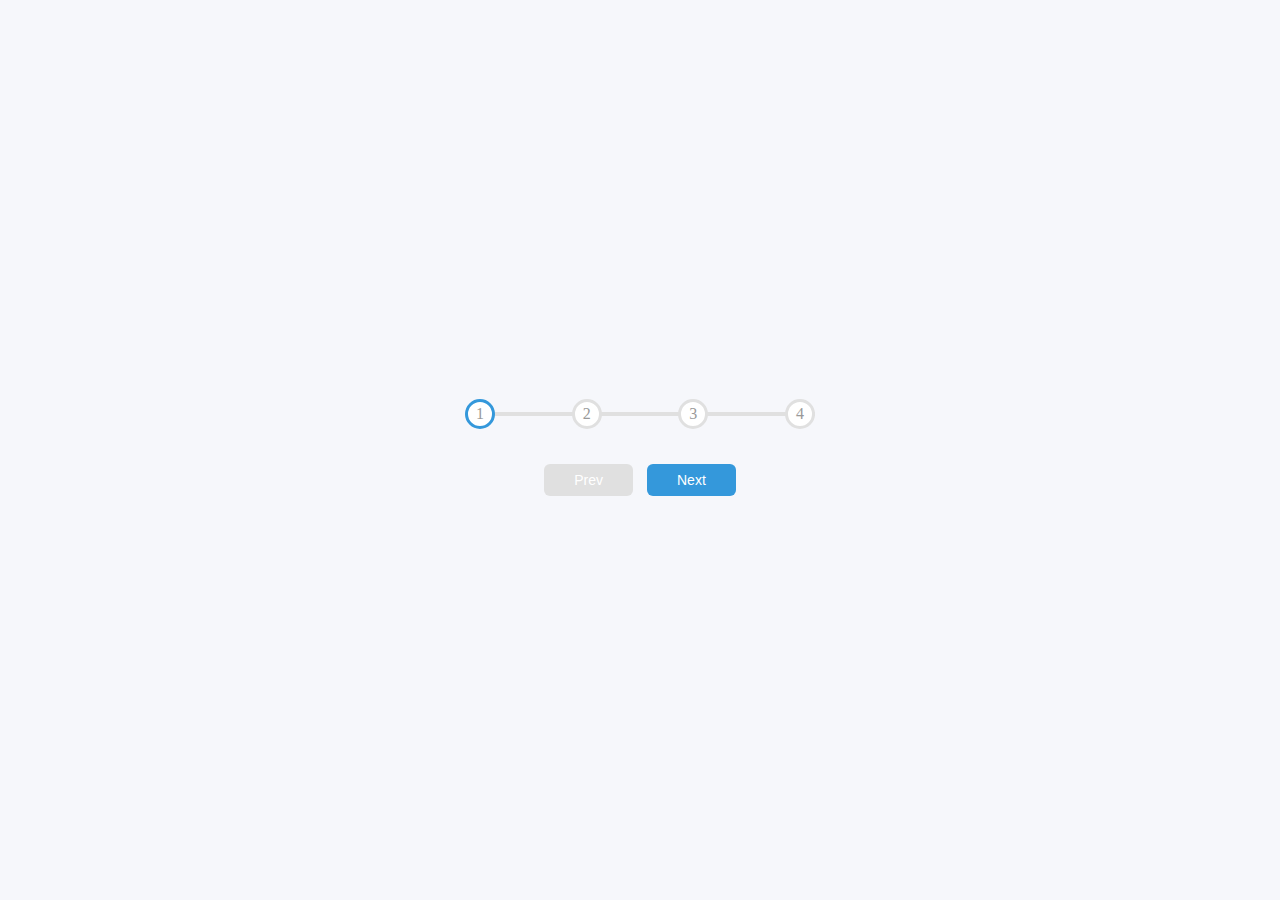
<file: 02_Progress_Steps/index.html>
<!DOCTYPE html>
<html lang="en">
<head>
    <meta charset="UTF-8">
    <meta http-equiv="X-UA-Compatible" content="IE=edge">
    <meta name="viewport" content="width=device-width, initial-scale=1.0">
    <title>Progress Steps</title>

    <!-- Linking Css -->
    <link rel="stylesheet" href="style.css">
</head>
<body>
    <div class="container">
        <div class="progress-container">
            <div class="progress" id="progress"></div>
            <div class="circle active">1</div>
            <div class="circle ">2</div>
            <div class="circle ">3</div>
            <div class="circle ">4</div>
        </div>
        <div>
            <button class="btn" id="prev" disabled>Prev</button>
            <button class="btn" id="next">Next</button>
        </div>
    </div>

    <!-- Linking JavaScript -->
    <script src="script.js"></script>
</body>
</html>
</file>
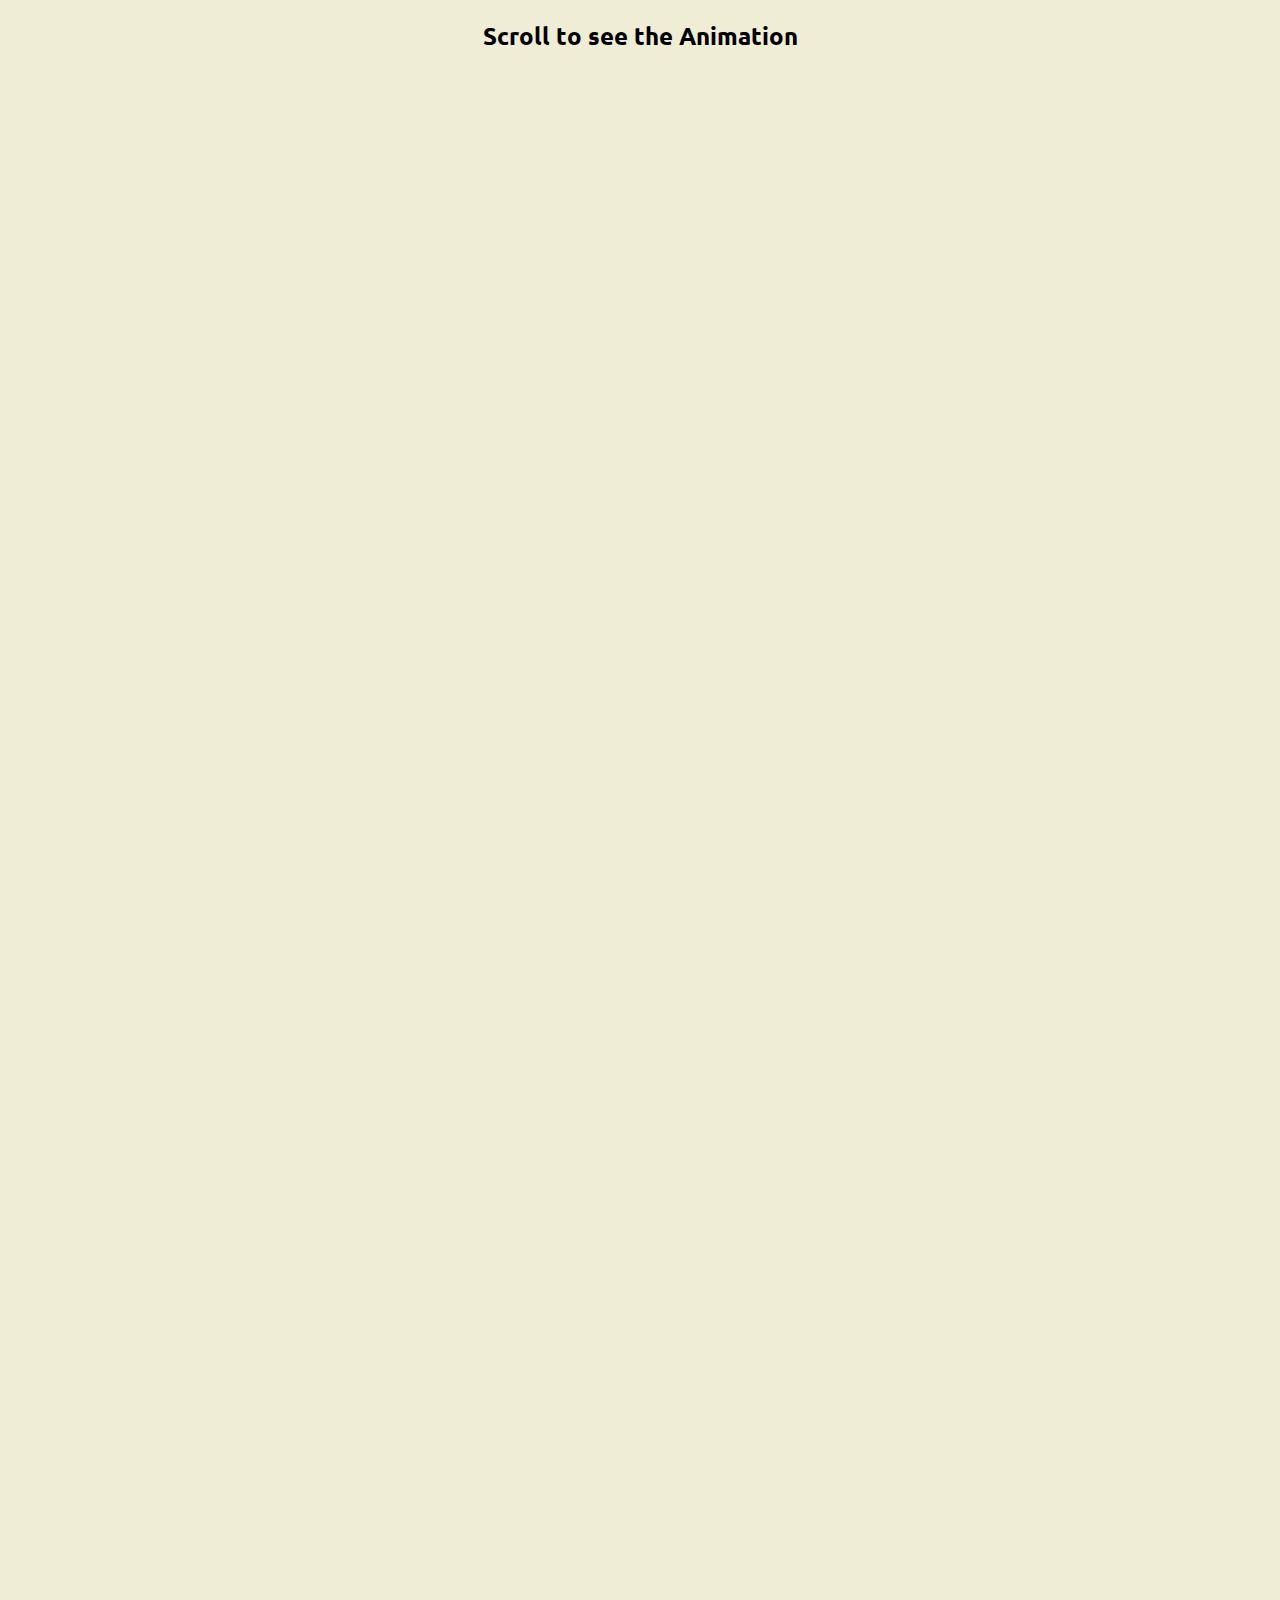
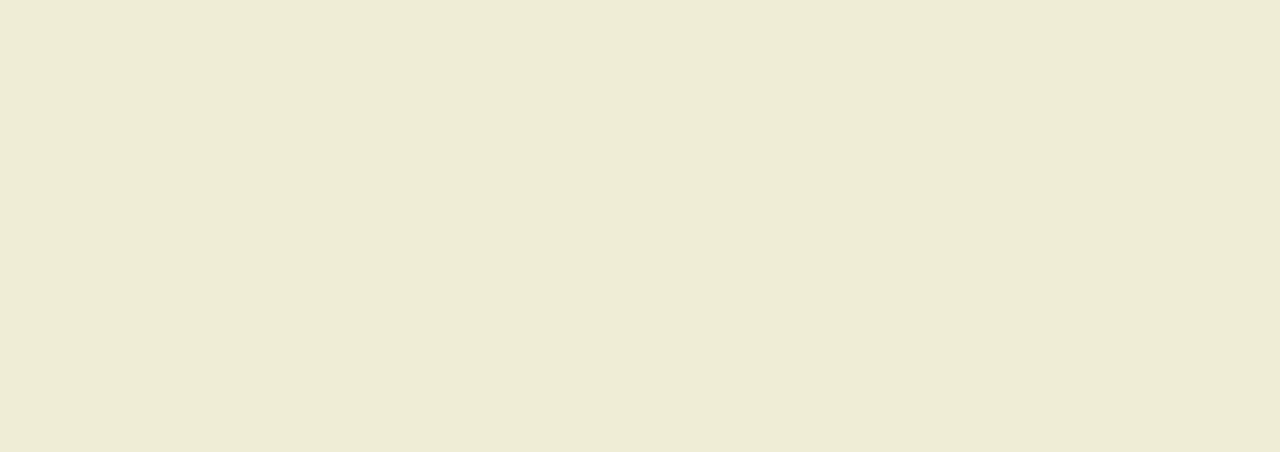
<file: 06_Scroll_Animation/index.html>
<!DOCTYPE html>
<html lang="en">
<head>
    <meta charset="UTF-8">
    <meta http-equiv="X-UA-Compatible" content="IE=edge">
    <meta name="viewport" content="width=device-width, initial-scale=1.0">
    <title>Scroll Animation</title>

    <link rel="stylesheet" href="style.css">
</head>
<body>
    <h2>Scroll to see the Animation</h2>
    <div class="box"><h2>Content</h2></div>
    <div class="box"><h2>Content</h2></div>
    <div class="box"><h2>Content</h2></div>
    <div class="box"><h2>Content</h2></div>
    <div class="box"><h2>Content</h2></div>
    <div class="box"><h2>Content</h2></div>
    <div class="box"><h2>Content</h2></div>
    <div class="box"><h2>Content</h2></div>
    <div class="box"><h2>Content</h2></div>
    <script src="script.js"></script>
</body>
</html>
</file>
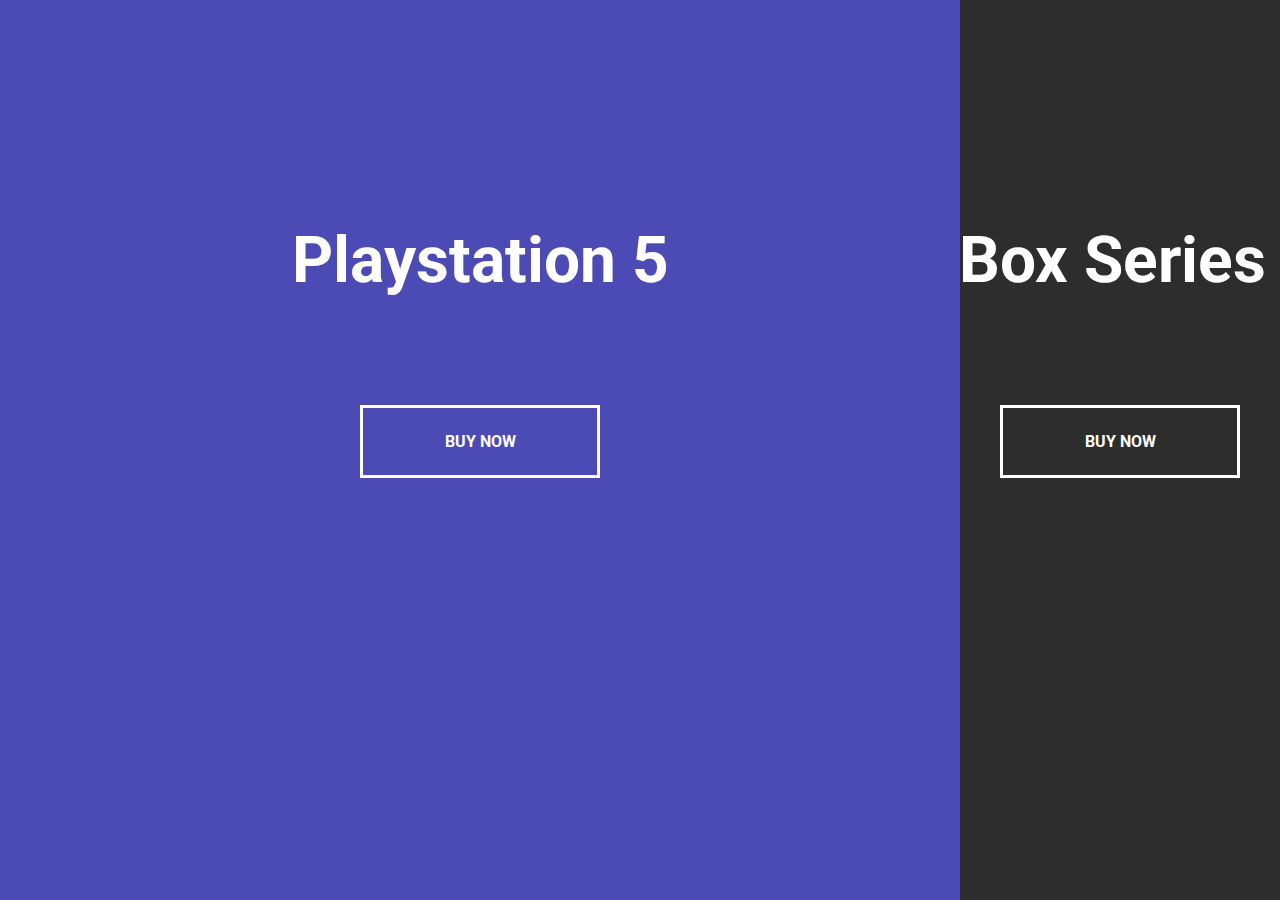
<file: 07_Split_Landing_Page/index.html>
<!DOCTYPE html>
<html lang="en">
<head>
    <meta charset="UTF-8">
    <meta http-equiv="X-UA-Compatible" content="IE=edge">
    <meta name="viewport" content="width=device-width, initial-scale=1.0">
    <title>Split Landing Page</title>

    <link rel="stylesheet" href="style.css">
</head>
<body>
    
    <div class="container">
        <div class="split left">
            <h1>Playstation 5</h1>
            <a href="#" class="btn">Buy Now</a>
        </div>
        <div class="split right">
            <h1>XBox Series X</h1>
            <a href="#" class="btn">Buy Now</a>
        </div>
    </div>

    <script src="script.js"></script>
</body>
</html>
</file>
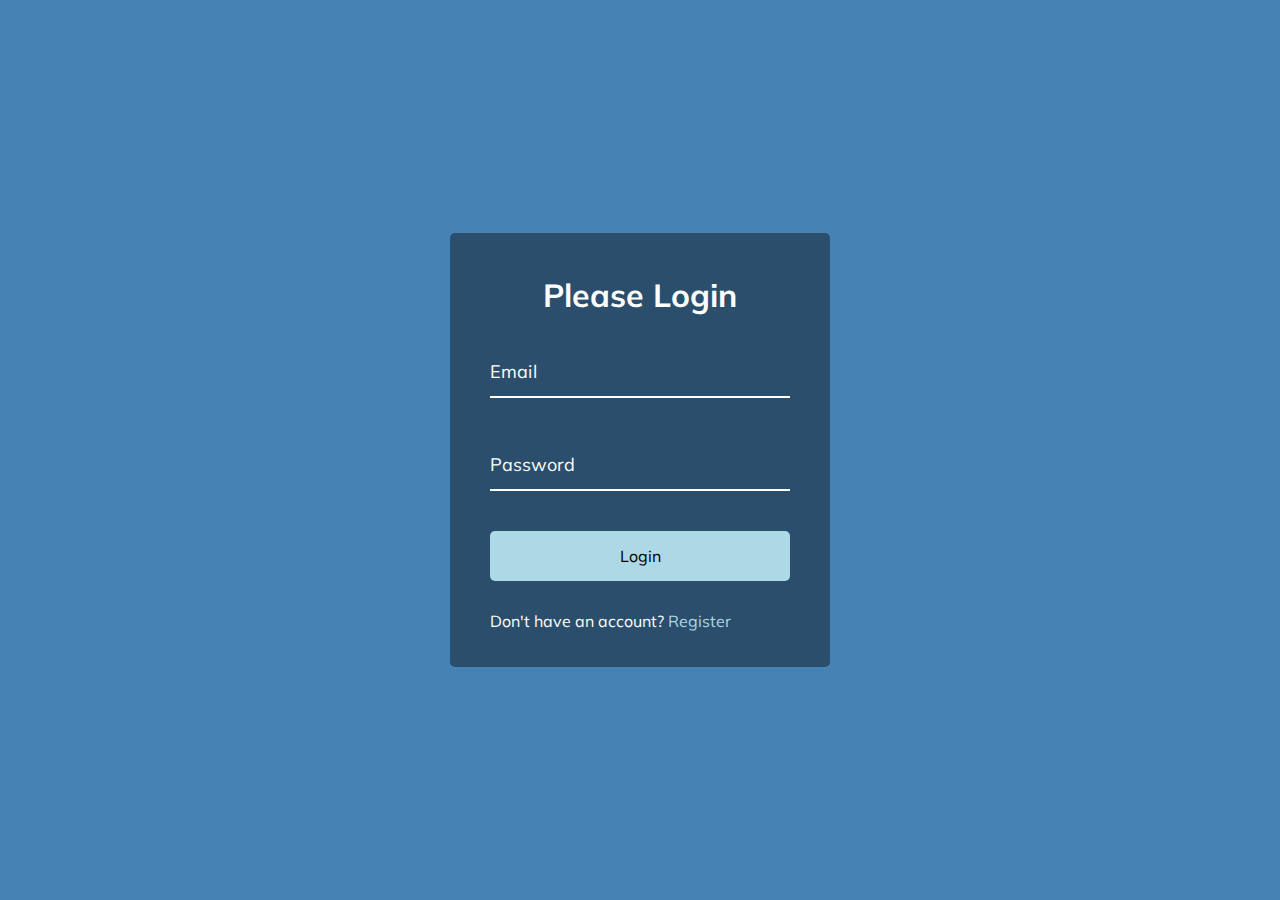
<file: 08_Form_Wave_Animation/index.html>
<!DOCTYPE html>
<html lang="en">
<head>
    <meta charset="UTF-8">
    <meta http-equiv="X-UA-Compatible" content="IE=edge">
    <meta name="viewport" content="width=device-width, initial-scale=1.0">
    <title>Form Wave Animation</title>

    <link rel="stylesheet" href="style.css">
</head>
<body>
    <div class="container">
        <h1>Please Login</h1>
        <form>
            <div class="form-control">
                <input type="text" required>
                <label>Email</label>
            </div>
            <div class="form-control">
                <input type="password" required>
                <label>Password</label>
            </div>
            <button class="btn">Login</button>

            <p class="text">Don't have an account? <a href="#">Register</a></p>
        </form>
    </div>

    <script src="script.js"></script>
</body>
</html>
</file>
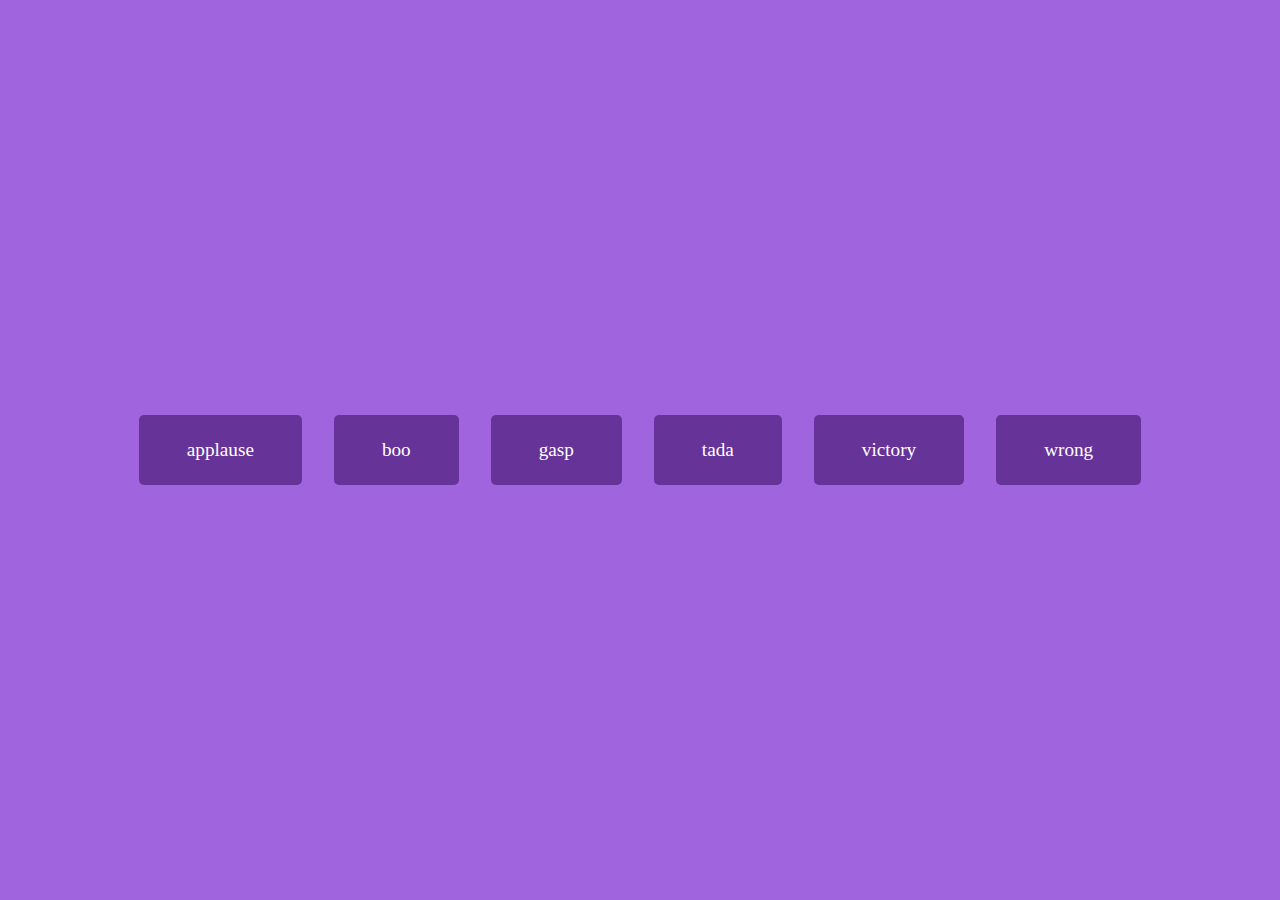
<file: 09_Sound_Board/index.html>
<!DOCTYPE html>
<html lang="en">

<head>
    <meta charset="UTF-8">
    <meta http-equiv="X-UA-Compatible" content="IE=edge">
    <meta name="viewport" content="width=device-width, initial-scale=1.0">
    <title>Sound Board</title>

    <link rel="stylesheet" href="style.css">
</head>

<body>
    <audio id="applause" src="sounds/applause.wav"></audio>
    <audio id="boo" src="sounds/boo.mp3"></audio>
    <audio id="gasp" src="sounds/gasp.wav"></audio>
    <audio id="tada" src="sounds/tada.mp3"></audio>
    <audio id="victory" src="sounds/victory.mp3"></audio>
    <audio id="wrong" src="sounds/wrong.mp3"></audio>

    <div id="buttons"></div>
    


    <script src="script.js"></script>
</body>

</html>
</file>
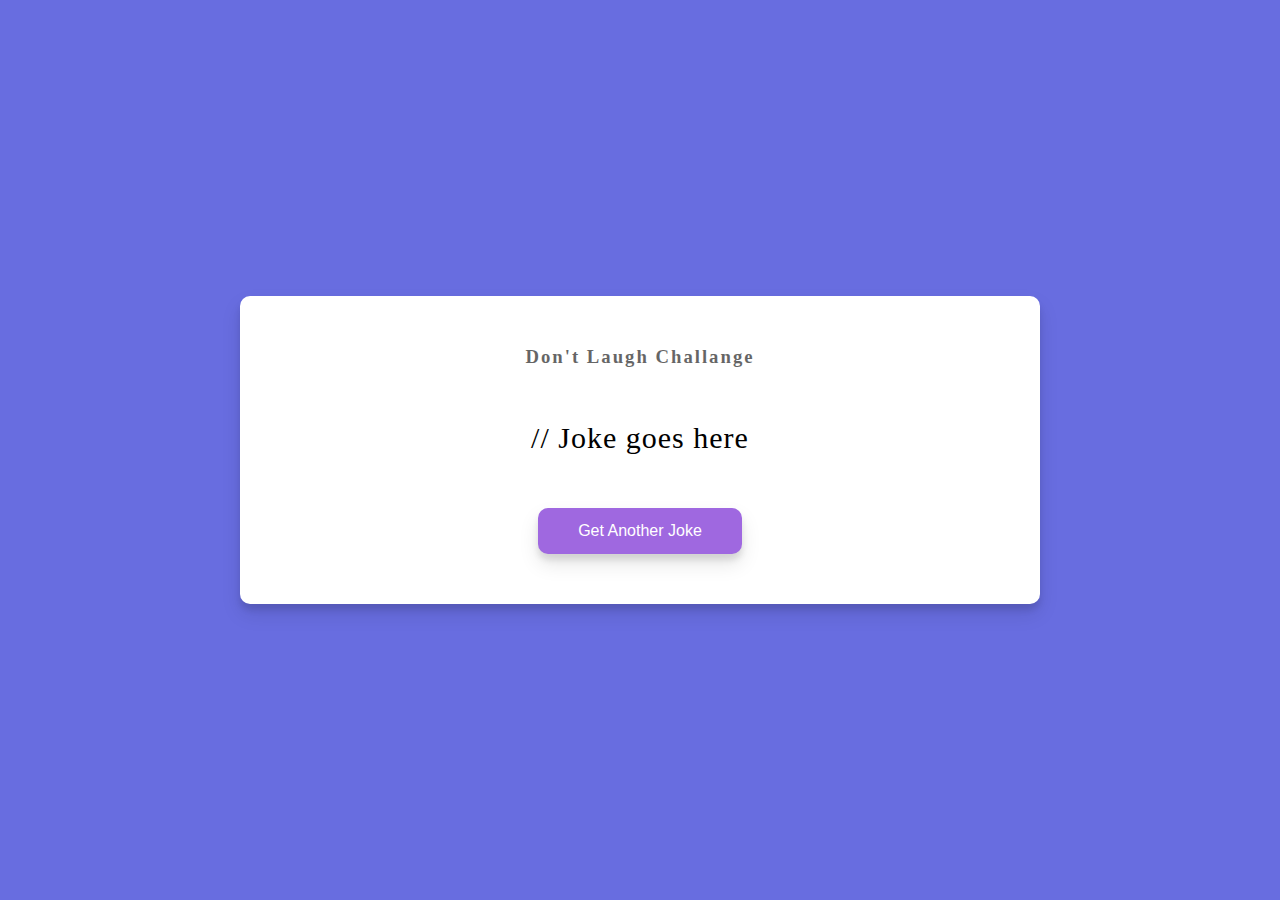
<file: 10_Dad Jokes/index.html>
<!DOCTYPE html>
<html lang="en">
<head>
    <meta charset="UTF-8">
    <meta http-equiv="X-UA-Compatible" content="IE=edge">
    <meta name="viewport" content="width=device-width, initial-scale=1.0">
    <title>Dad Jokes</title>

    <link rel="stylesheet" href="style.css">
</head>
<body>
    
    <div class="container">
        <h3>Don't Laugh Challange</h3>
        <div id="joke" class="joke">// Joke goes here</div>
        <button id="jokeBtn" class="btn">Get Another Joke</button>
    </div>

    <script src="script.js"></script>
</body>
</html>
</file>
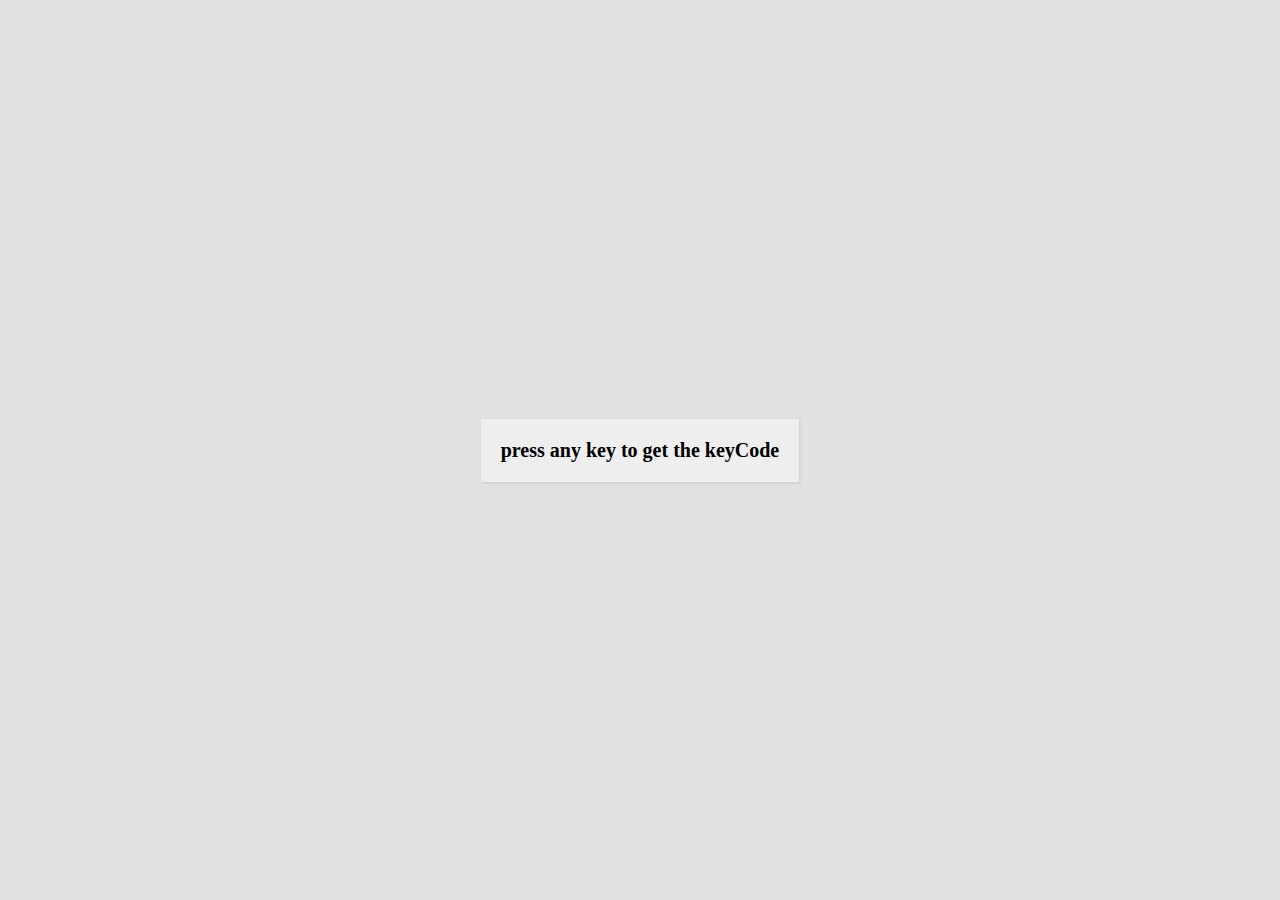
<file: 11_KeyCodes/index.html>
<!DOCTYPE html>
<html lang="en">
<head>
    <meta charset="UTF-8">
    <meta http-equiv="X-UA-Compatible" content="IE=edge">
    <meta name="viewport" content="width=device-width, initial-scale=1.0">
    <title>Event KeyCodes</title>

    <link rel="stylesheet" href="style.css">
</head>
<body>
    
    <div id="insert">
        
        <div class="key">
            press any key to get the keyCode
        </div>
        
    </div>

    <script src="script.js"></script>
</body>
</html>
</file>
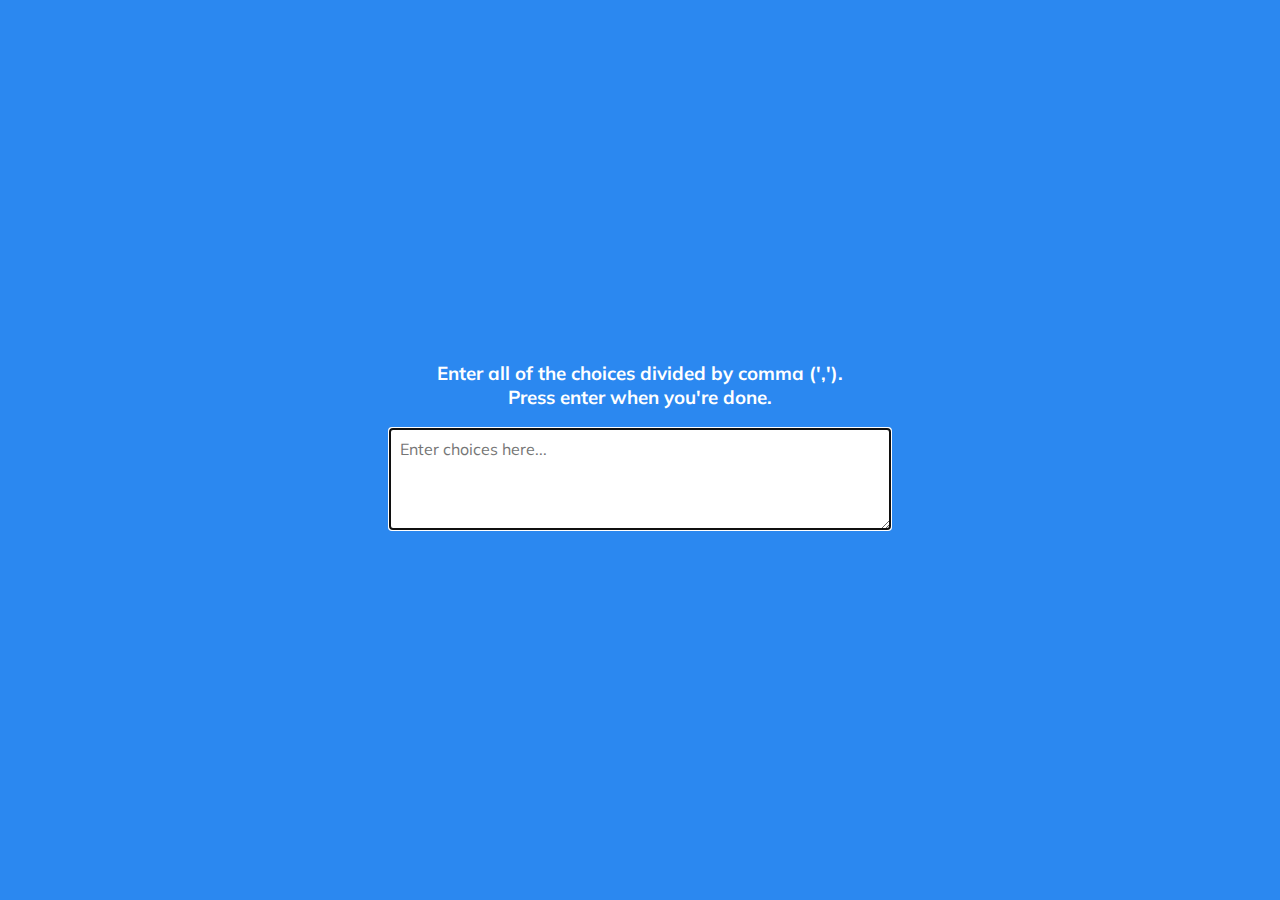
<file: 13_Random_Choice_Picker/index.html>
<!DOCTYPE html>
<html lang="en">
<head>
    <meta charset="UTF-8">
    <meta http-equiv="X-UA-Compatible" content="IE=edge">
    <meta name="viewport" content="width=device-width, initial-scale=1.0">
    <title>Random Choice Picker</title>

    <link rel="stylesheet" href="style.css">
</head>
<body>
    <div class="container">
        <h3>Enter all of the choices divided by comma (',').
            <br> Press enter when you're done.
        </h3>
        <textarea id="textarea" placeholder="Enter choices here..."></textarea>

        <div id="tags">
           <!-- here tags are generated through javaScript -->
        </div>
    </div>
    <script src="script.js"></script>
</body>
</html>
</file>
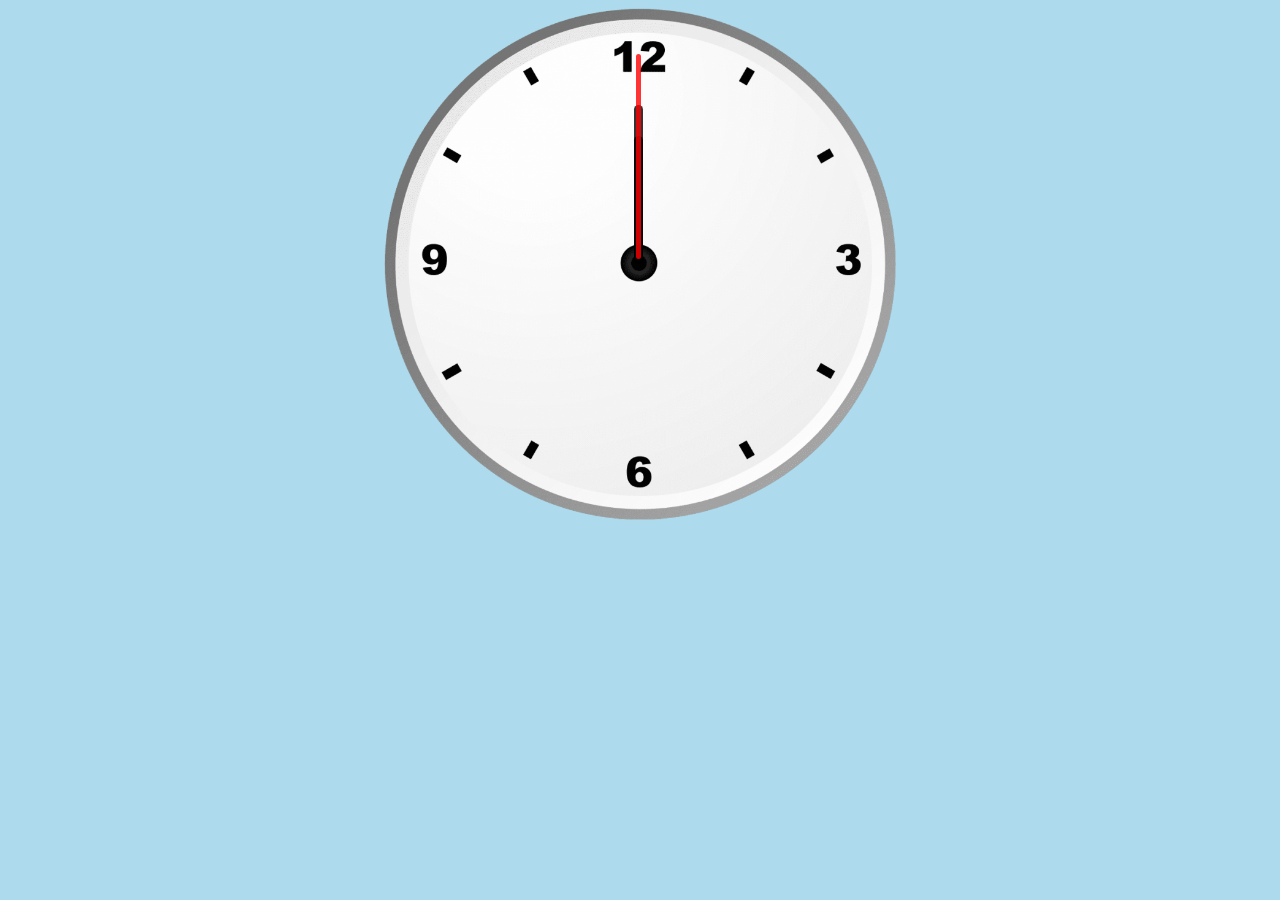
<file: Analogue Clock/index.html>
<!DOCTYPE html>
<html lang="en">
<head>
    <meta charset="UTF-8">
    <meta http-equiv="X-UA-Compatible" content="IE=edge">
    <meta name="viewport" content="width=device-width, initial-scale=1.0">
    <title>Analogue Clock</title>

    <!-- Linking Style Sheet -->
    <link rel="stylesheet" href="style.css">
</head>
<body>
    
    <div id="container">
        <div id="hours"></div>
        <div id="minutes"></div>
        <div id="seconds"></div>
    </div>

    <!-- Linking JavaScript -->
    <script src="script.js"></script>
</body>
</html>
</file>
<file: 02_Progress_Steps/style.css>
*{
    box-sizing: border-box;
}
body{
    background-color: #f6f7fb;
    display: flex;
    justify-content: center;
    align-items: center;
    height: 100vh;
    overflow: hidden;
    margin: 0px;
}
:root{
    --line-border-empty: #e0e0e0;
    --line-border-fill: #3498db;
}
.container{
    text-align: center;
}
.progress-container{
    display: flex;
    justify-content: space-between;
    position: relative;
    width: 350px;
    max-width: 100%;
    margin-bottom: 30px;
}
.progress-container::before{
    content: '';
    background-color: var(--line-border-empty);
    position: absolute;
    top: 50%;
    left: 0px;
    transform: translateY(-50%);
    height: 4px;
    width: 100%;
    z-index: -1;
}
.progress{
    background-color: var(--line-border-fill);
    position: absolute;
    top: 50%;
    left: 0px;
    transform: translateY(-50%);
    height: 4px;
    width: 0%;
    z-index: -1;
    transition: 0.4s ease;
}
.circle{
    background-color: white;
    color: #999;
    border-radius: 50%;
    height: 30px;
    width: 30px;
    display: flex;
    align-items: center;
    justify-content: center;
    border: 3px solid var(--line-border-empty);
    transition: .4s ease;
}
.circle.active{
    border-color: var(--line-border-fill);
}

.btn{
    background-color: var(--line-border-fill);
    color: white;
    font-size: 15px;
    padding: 8px 30px;
    border-radius: 6px;
    border: none;
    cursor: pointer;
    margin: 5px;
    font-size: 14px;
}
.btn:active{
    transform: scale(0.98);
}
.btn:focus{
    outline: none;
}
.btn:disabled{
    background-color: var(--line-border-empty);
    cursor: not-allowed;
}
</file>
<file: 06_Scroll_Animation/style.css>
@import url('https://fonts.googleapis.com/css2?family=Ubuntu:wght@300&display=swap');

*{
    box-sizing: border-box;
}

body{
    font-family: 'Ubuntu', sans-serif;
    background-color: #efedd6;
    display: flex;
    flex-direction: column;
    justify-content: center;
    align-items: center;
    overflow-x: hidden;
    margin: 0px;
}
h1{
    margin: 10px;
}

.box{
    background-color: steelblue;
    color: white;
    display: flex;
    align-items: center;
    justify-content: center;
    width: 400px;
    height:200px ;
    margin: 10px;
    border-radius: 10px;
    box-shadow: 2px 4px 5px rgba(0, 0, 0, 0.3);
    transform: translateX(400%);
    transition: transform 0.4s ease;
}

.box:nth-last-of-type(even){
    transform: translateX(-400%);
}

.box.show{
    transform: translateX(0);
}

.box h2{
    font-size: 45px;
}
</file>
<file: 07_Split_Landing_Page/style.css>
@import url('https://fonts.googleapis.com/css2?family=Roboto&display=swap');

:root{
    --left-bg-color : rgba(87,84,236,0.7);
    --right-bg-color : rgba(43,43,43,0.7);
    --left-btn-hover-color : rgba(87,84,236,1);
    --right-btn-hover-color : rgba(28,122,28,1);
    --hover-width:75%;
    --other-width:25%
}
*{
    box-sizing: border-box;
}

body{
    font-family: 'Roboto', sans-serif;
    height: 100vh;
    overflow: hidden;
    margin: 0px;
}

h1{
    font-size: 4rem;
    color: white;
    position: absolute;
    top: 20%;
    left: 50%;
    transform: translateX(-50%);
    white-space: nowrap;
}
.btn{
    display: flex;
    align-items: center;
    justify-content: center;
    position: absolute;
    left: 50%;
    top: 45%;
    transform: translateX(-50%);
    text-decoration: none;
    text-transform: uppercase;
    color: white;
    border: 0.2rem solid white;
    font-size: 1rem;
    font-weight: bold;
    width: 15rem;
    padding: 1.5rem;
}
.split.left .btn:hover{
    background-color: var(--left-btn-hover-color);
}
.split.right .btn:hover{
    background-color: var(--right-btn-hover-color);
}

.container{
    position: relative;
    height: 100%;
    width: 100%;
    background-color: #333;
}

.split{
    position: absolute;
    width: 50%;
    height: 100%;
    overflow: hidden;
    transition: width .7s ease-in-out;
}

.split.left{
    left: 0;
    background: url('https://source.unsplash.com/DYDIF2OuavM') no-repeat center center/cover;
}
.split.left::before{
    content: '';
    height: 100%;
    width: 100%;
    background-color: var(--left-bg-color);
    position: absolute;
}

.split.right{
    right: 0;
    background: url('https://source.unsplash.com/DPOdCl4bGJU') no-repeat center center/cover;
}
.split.split.right::before{
    content: '';
    height: 100%;
    width: 100%;
    background-color: var(--right-bg-color);
    position: absolute;
}

/* When left is active */
.hover-left .left{
width: var(--hover-width);
}
.hover-left .right{
    width: var(--other-width);
}

/* When right is active */
.hover-right .right{
width: var(--hover-width);
}
.hover-right .left{
    width: var(--other-width);
}

@media(max-width:800px){
    h1{
        font-size: 2rem;
        top: 30%;
    }
    .btn{
        width: 12rem;
        padding: 1.2rem;
    }
}
</file>
<file: 08_Form_Wave_Animation/style.css>
@import url('https://fonts.googleapis.com/css2?family=Mulish&display=swap');
*{
    box-sizing: border-box;
}
body{
    background-color: steelblue;
    color: white;
    font-family: 'Mulish', sans-serif;
    display: flex;
    align-items: center;
    justify-content: center;
    height: 100vh;
    margin: 0;
    overflow: hidden;
}

.container{
    background-color: rgba(0, 0, 0, 0.4);
    padding: 20px 40px;
    border-radius: 5px;
}

.container h1{
    text-align: center;
    margin-bottom: 30px;
}

.container a{
    text-decoration: none;
    color: lightblue;
}
.btn{
    cursor: pointer;
    display: inline-block;
    width: 100%;
    background-color: lightblue;
    padding: 15px;
    font-family: inherit;
    font-size: 16px;
    border: none;
    border-radius: 5px;
}
.btn:focus{
    outline: 0;
}
.btn:active{
transform: scale(0.98);
}
.text{
    margin-top: 30px;
}

.form-control{
position: relative;
margin: 20px 0px 40px;
width: 300px;
}
.form-control input{
    background-color: transparent;
    border: 0px;
    border-bottom: 2px solid white;
    display: block;
    width: 100%;
    padding: 15px 0;
    font-size: 18px;
    color:white;
}
.form-control input:focus, .form-control input:valid{
    outline: 0;
    border-bottom-color: lightblue ;
}

.form-control label{
    position: absolute;
    top: 15px;
    left: 0px;
}

.form-control label span{
    display: inline-block;
    font-size: 18px;
    min-width: 5px;
    transition: 0.3s cubic-bezier(0.68, -0.55, 0.265, 1.55);
}

.form-control input:focus + label span, .form-control input:valid + label span{
color: lightblue;
transform: translateY(-30px);
}
</file>
<file: 09_Sound_Board/style.css>
*{
    box-sizing: border-box;
}
body{
    background-color: rgb(161, 100, 223) ;
    display: flex;
    flex-wrap: wrap;
    align-items: center;
    justify-content: center;
    text-align: center;
    height: 100vh;
    overflow: hidden;
    margin: 0;
}

.btn{
    background-color: rebeccapurple;
    color: white;
    border-radius: 5px;
    border: none;
    margin: 1rem;
    padding: 1.5rem 3rem;
    font-size: 1.2rem;
    font-family: inherit;
    cursor: pointer;
}

.btn:hover{
    opacity: 0.9;
}
.btn:focus{
    outline: none;
}
</file>
<file: 10_Dad Jokes/style.css>
*{
    box-sizing: border-box;
}
body{
    background-color: #686de0;
    display: flex;
    align-items: center;
    justify-content: center;
    height: 100vh;
    overflow: hidden;
    margin: 0;
    padding: 20px;
}

.container{
    background-color: #fff;
    border-radius: 10px;
    box-shadow: 0 10px 20px rgba(0, 0, 0, 0.1) , 0 6px 6px rgba(0, 0, 0, 0.1) ;
    padding: 50px 20px;
    text-align: center;
    width: 800px;
    max-width: 100%;
}

h3{
    margin: 0;
    opacity: 0.6;
    letter-spacing: 2px;
}

.joke{
    font-size: 30px;
    letter-spacing: 1px;
    line-height: 40px;
    margin: 50px auto;
    max-width: 600px;
}

.btn{
    background-color: #9f68e0;
    border: none;
    border-radius: 10px;
    color: white;
    box-shadow: 0 10px 20px rgba(0, 0, 0, 0.1) , 0 6px 6px rgba(0, 0, 0, 0.1) ;
    padding: 14px 40px;
    font-size: 16px;
    cursor: pointer;
}
.btn:active{
    transform: scale(0.98);
}
.btn:focus{
    outline: 0;
}
</file>
<file: 11_KeyCodes/style.css>
*{
    box-sizing: border-box;
}

body{
    background-color: #e1e1e1;
    display: flex;
    align-items: center;
    justify-content: center;
    height: 100vh;
    overflow: hidden;
    margin: 0;
    text-align: center;
}

.key{
    background-color: #eee;
    box-shadow: 1px 1px 3px rgba(0, 0, 0, 0.1);
    display: inline-flex;
    flex-direction: column;
    align-items: center;
    font-size: 20px;
    font-weight: bold;
    padding: 20px;
    margin: 10px;
    min-width: 150px;
    position: relative;
}

.key small{
    position: absolute;
    top: -24px;
    left: 0px;
    width: 100%;
    text-align: center;
    font-size: 14px;
    color: #555;
}
</file>
<file: 13_Random_Choice_Picker/style.css>
@import url('https://fonts.googleapis.com/css2?family=Muli&display=swap');

*{
    box-sizing: border-box;
}
body{
    background-color: #2b88f0;
    font-family: 'Muli', sans-serif;
    display: flex;
    align-items: center;
    justify-content: center;
    height: 100vh;
    overflow: hidden;
    margin: 0;
}

h3{
    color: white;
    margin: 10px 0 20px;
    text-align: center;
}

.container{
    width: 500px;
}

textarea{
    border: none;
    display: block;
    width: 100%;
    height: 100px;
    font-family: inherit;
    padding: 10px;
    font-size: 16px;
    margin: 0 0 20px;
}

.tag{
    background-color: #f0932b;
    color: white;
    border-radius: 50px;
    padding: 10px 20px;
    margin: 0 5px 10px 0;
    font-size: 14px;
    display: inline-block;
}

.tag.highlight{
    background-color: #273c75;
}
</file>
<file: Analogue Clock/style.css>
body{
    background-color: #addbed;
}
#container{
    position: relative;
    background: url('images/clock.png');
    background-repeat: no-repeat;
    background-size: 100%;
    height: 40vw;
    width: 40vw;
    margin: auto;
}

#hours, #minutes, #seconds{
    background-color: black;
    position: absolute;
    border-radius: 10px;
    transform-origin: bottom;
}

#hours{
    width: 1.8%;
    height: 25%;
    top: 25%;
    left: 48.85%;
    opacity: 0.8;
}

#minutes{
    width: 1.6%;
    height: 30%;
    top: 19%;
    left: 48.9%;
    opacity: 0.8;
}

#seconds{
    background-color: red;
    width: 1%;
    height: 40%;
    top: 9%;
    left: 49.25%;
    opacity: 0.8;
}
</file>
